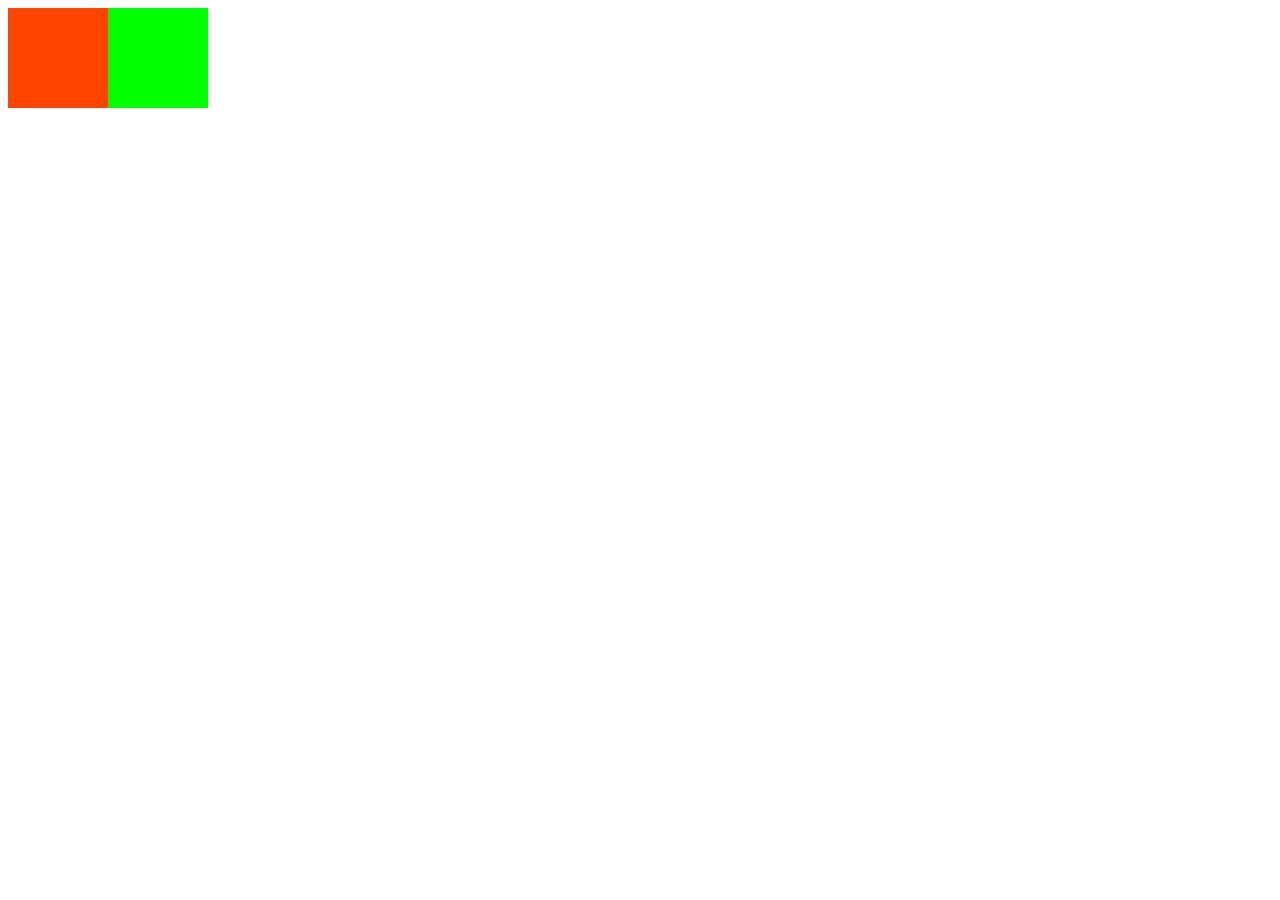
<file: 01-行内块的问题.html>
<!DOCTYPE html>
<html lang="en">

<head>
    <meta charset="UTF-8">
    <title>Document</title>
    <style>
    .box {
        width: 200px;
        height: 100px;
       display: flex;
    }
    
    .left {
        width: 100px;
        height: 100px;
        background-color: #f40;
    }
    
    .right {
        width: 100px;
        height: 100px;
        background-color: #0f0;
    }
    </style>
</head>

<body>
    <div class="box">
        <div class="left"></div>
        <div class="right"></div>
    </div>
</body>

</html>
</file>
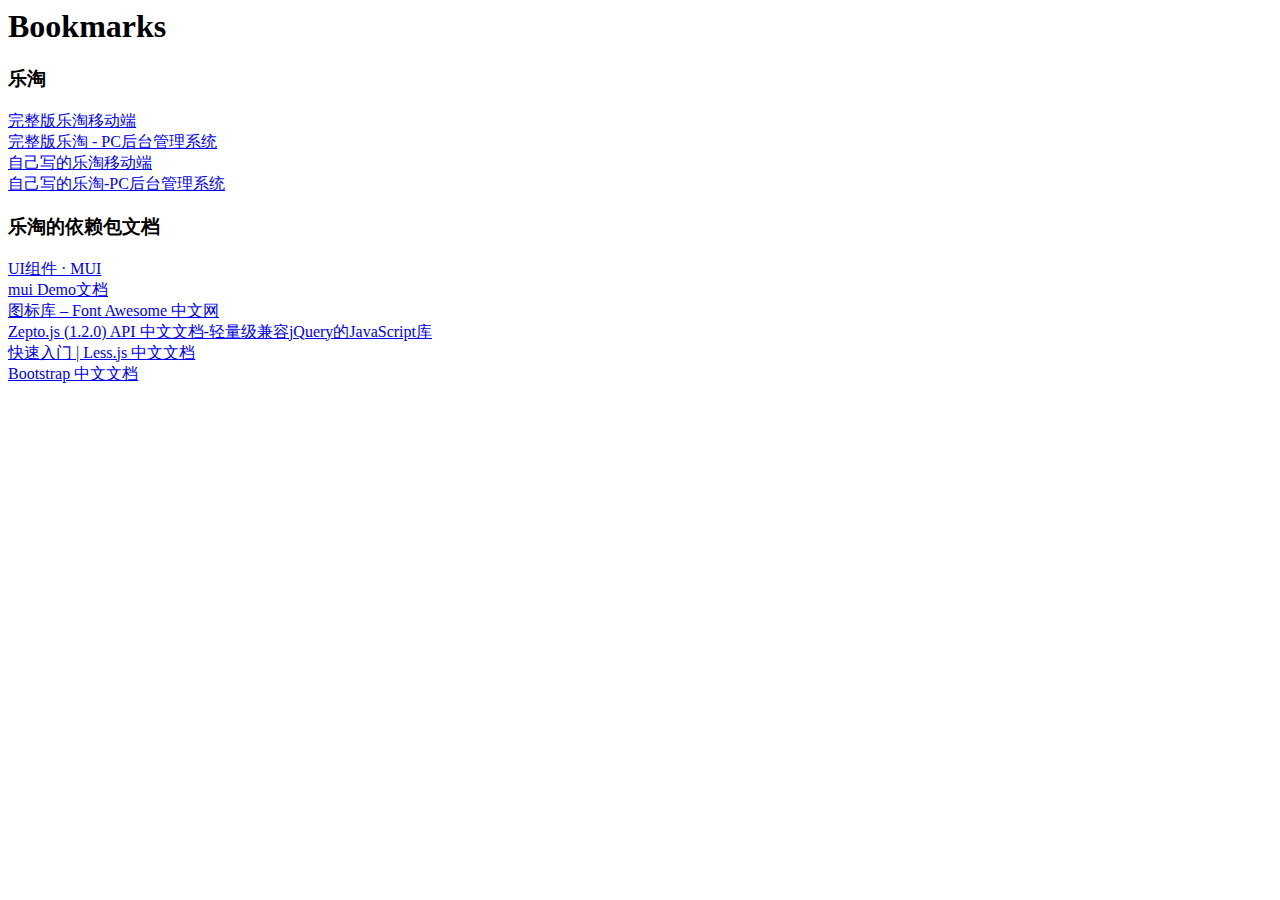
<file: docs/书签.html>
<!DOCTYPE NETSCAPE-Bookmark-file-1>
<!-- This is an automatically generated file.
     It will be read and overwritten.
     DO NOT EDIT! -->
<META HTTP-EQUIV="Content-Type" CONTENT="text/html; charset=UTF-8">
<TITLE>Bookmarks</TITLE>
<H1>Bookmarks</H1>

    <DL>
        <DT>
       
        <DT><H3 ADD_DATE="1528342423" LAST_MODIFIED="1532359633">乐淘</H3>
        <DL><p>
            <DT><A HREF="http://localhost:3000/mobile/index.html" ADD_DATE="1517109057" ICON="[data-uri]">完整版乐淘移动端</A>
            <DT><A HREF="http://localhost:3000/manage/login.html" ADD_DATE="1517109062">完整版乐淘 - PC后台管理系统</A>
            <DT><A HREF="http://localhost:3000/m/index.html" ADD_DATE="1517109065">自己写的乐淘移动端</A>
            <DT><A HREF="http://localhost:3000/admin/login.html" ADD_DATE="1517109095">自己写的乐淘-PC后台管理系统</A>
        </DL><p>
        <DT><H3 ADD_DATE="1528342423" LAST_MODIFIED="0">乐淘的依赖包文档</H3>
        <DL><p>
            <DT><A HREF="http://dev.dcloud.net.cn/mui/ui/" ADD_DATE="1513066024" ICON="[data-uri]">UI组件 · MUI</A>
            <DT><A HREF="http://www.dcloud.io/hellomui/" ADD_DATE="1514101120">mui Demo文档</A>
            <DT><A HREF="http://www.fontawesome.com.cn/faicons/" ADD_DATE="1514212230">图标库 – Font Awesome 中文网</A>
            <DT><A HREF="http://www.css88.com/doc/zeptojs_api/" ADD_DATE="1517111322">Zepto.js (1.2.0) API 中文文档-轻量级兼容jQuery的JavaScript库</A>
            <DT><A HREF="http://less.bootcss.com/" ADD_DATE="1517111337" ICON="[data-uri]">快速入门 | Less.js 中文文档</A>
            <DT><A HREF="http://v3.bootcss.com/" ADD_DATE="1517111363" ICON="[data-uri]">Bootstrap 中文文档</A>
        </DL><p>
</file>
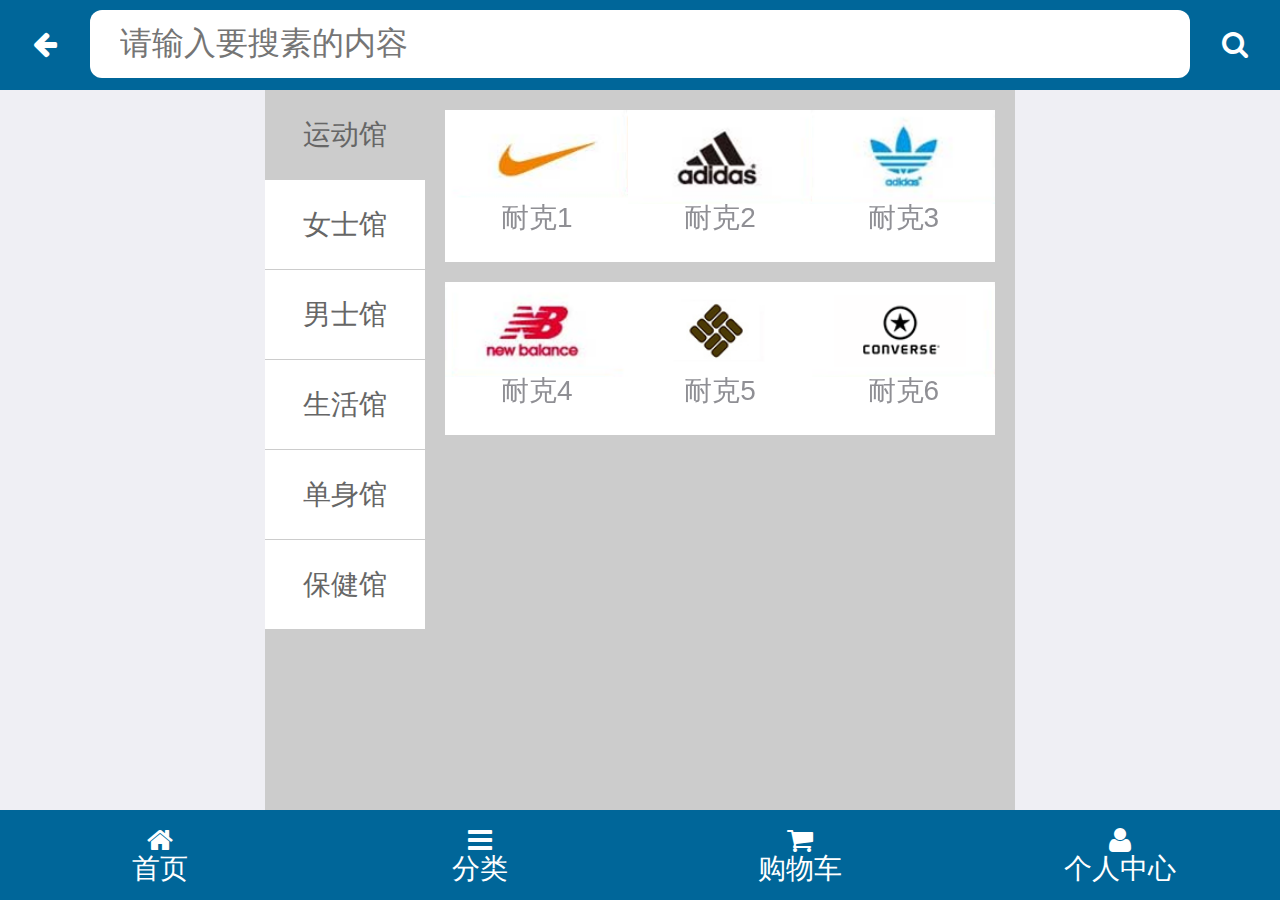
<file: public/m/category.html>
<!DOCTYPE html>
<html lang="en">

<head>
    <meta charset="UTF-8">
    <!-- 添加完整事件 解决缩放 -->
    <meta name="viewport" content="width=device-width, user-scalable=no, initial-scale=1.0, maximum-scale=1.0, minimum-scale=1.0">
    <meta http-equiv="X-UA-Compatible" content="ie=edge">
    <!-- 引入站点图标 -->
    <link rel="icon" href="images/favicon.ico">
    <!-- 1. 引入MUi的CSS -->
    <link rel="stylesheet" href="lib/mui/css/mui.css">
    <!-- 2. 引入fontAwesome 字体图标库的包 -->
    <link rel="stylesheet" href="lib/fontAwesome/css/font-awesome.css">
    <!-- 3. 引入自己的主页的less 注意 rel="stylesheet/less"-->
    <link rel="stylesheet/less" href="less/category.less">
    <!-- 4. 引入less.js编译器文件 用来编译less代码成css -->
    <script src="lib/less/less.js"></script>
    <!-- 5. 引入rem屏幕适配的js代码 -->
    <script src="js/rem.js"></script>
    <title>乐淘移动端分类页面</title>
</head>

<body>
    <!-- 头部区域 -->
    <header id="header">
        <a href="#" class="left fa fa-arrow-left"></a>
        <form action="#" class="center">
            <input type="search" placeholder="请输入要搜素的内容">
        </form>
        <a href="search.html" class="right fa fa-search"></a>
    </header>
    <!-- 主体区域 -->
    <main id="main">
        <div class="category-left">
            <!-- 区域滚动父容器 -->
            <div class="mui-scroll-wrapper">
                <!-- 区域滚动子容器 -->
                <div class="mui-scroll">
                    <!-- ul真实要滚动的内容  放到mui-scroll容器里面 -->
                    <!-- 这里放置真实显示的DOM内容 -->
                    <ul>
                        <li class="active"><a href="#">运动馆</a></li>
                        <li><a href="#">女士馆</a></li>
                        <li><a href="#">男士馆</a>
                        <li>
                        <li><a href="#">生活馆</a></li>
                        <li><a href="#">单身馆</a></li>
                        <li><a href="#">保健馆</a></li>
                    </ul>
                </div>
            </div>
        </div>
        <div class="category-right">
            <div class="mui-scroll-wrapper">
                <div class="mui-scroll">
                    <!-- mui-row是真实滚动内容 放到mui-scroll容器里面 -->
                    <!--这里放置真实显示的DOM内容-->
                    <div class="mui-row">
                        <!-- .mui-col-xs-4*6>a[href="#"]>img[src="images/brand$.png"]+p{耐克$} -->
                        <div class="mui-col-xs-4">
                            <a href="#">
                                <img src="images/brand1.png" alt="">
                                <p>耐克1</p>
                            </a>
                        </div>
                        <div class="mui-col-xs-4">
                            <a href="#">
                                <img src="images/brand2.png" alt="">
                                <p>耐克2</p>
                            </a>
                        </div>
                        <div class="mui-col-xs-4">
                            <a href="#">
                                <img src="images/brand3.png" alt="">
                                <p>耐克3</p>
                            </a>
                        </div>
                        <div class="mui-col-xs-4">
                            <a href="#">
                                <img src="images/brand4.png" alt="">
                                <p>耐克4</p>
                            </a>
                        </div>
                        <div class="mui-col-xs-4">
                            <a href="#">
                                <img src="images/brand5.png" alt="">
                                <p>耐克5</p>
                            </a>
                        </div>
                        <div class="mui-col-xs-4">
                            <a href="#">
                                <img src="images/brand6.png" alt="">
                                <p>耐克6</p>
                            </a>
                        </div>
                    </div>
                </div>
            </div>
        </div>
    </main>
    <!-- 底部区域 -->
    <footer id="footer">
        <div class="mui-row">
            <!-- .mui-col-xs-3*4>a[href="#"]>i.fa.fa-home+span{首页} -->
            <div class="mui-col-xs-3"><a href="index.html"><i class="fa fa-home"></i><span>首页</span></a></div>
            <div class="mui-col-xs-3"><a href="category.html"><i class="fa fa-bars"></i><span>分类</span></a></div>
            <div class="mui-col-xs-3"><a href="cart.html"><i class="fa fa-shopping-cart"></i><span>购物车</span></a></div>
            <div class="mui-col-xs-3"><a href="user.html"><i class="fa fa-user"></i><span>个人中心</span></a></div>
        </div>
    </footer>

    <!-- 1.引入MUI的js -->
    <script src="lib/mui/js/mui.js"></script>
    <!-- 2.引入zepto 获取元素 发送ajax请求 -->
    <script src="lib/zepto/zepto.min.js"></script>
    <!-- 3.引入模板引擎的js 注意引入template-web.js -->
    <script src="lib/artTemplate/template-web.js"></script>
    <!-- 4.引入自己的js -->
    <script src="js/category.js"></script>
</body>

</html>
</file>
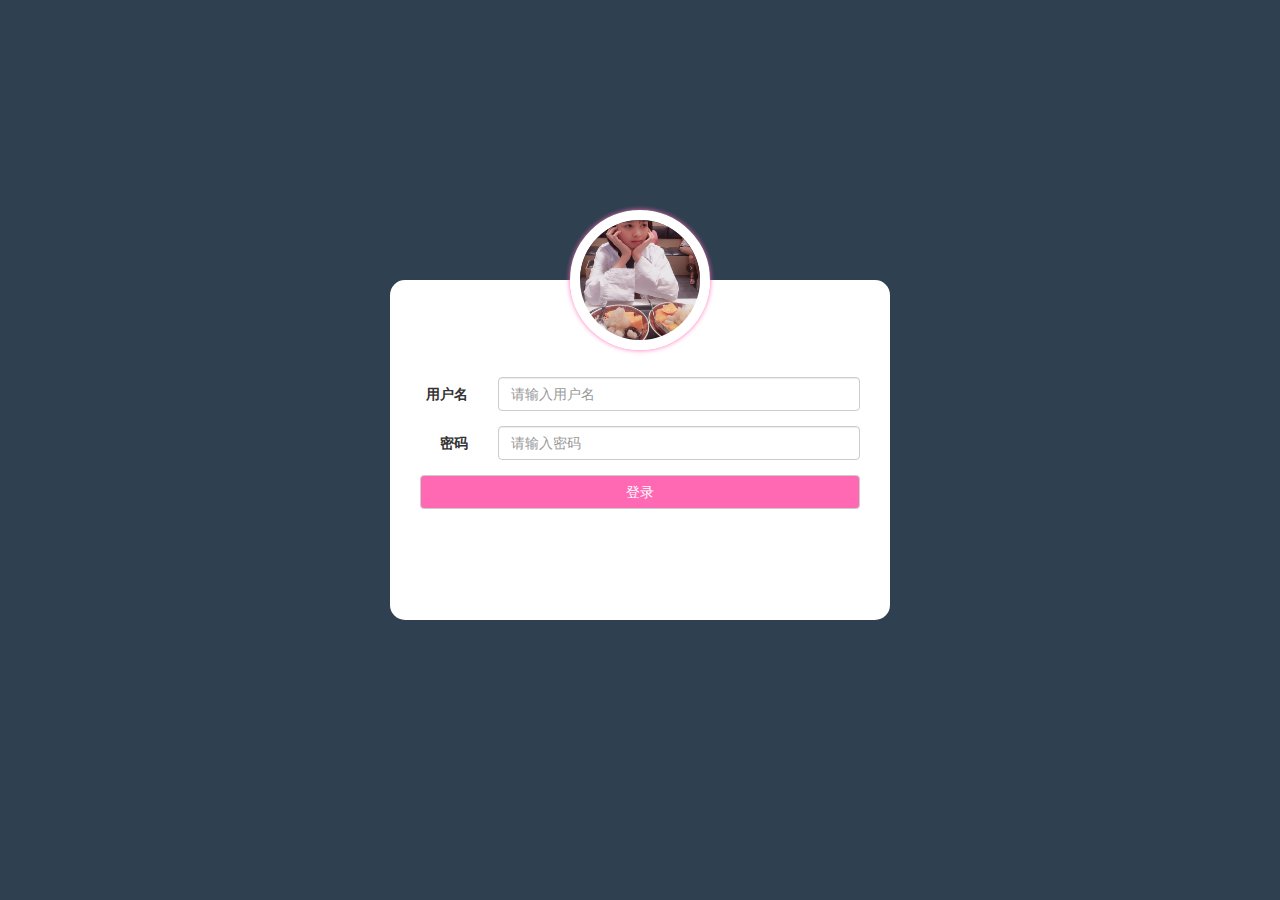
<file: public/manage/login.html>
<!DOCTYPE html>
<html lang="en">

<head>
    <meta charset="UTF-8">
    <title>员工登录</title>
    <!-- 1. 引入bootstrap的css -->
    <link rel="stylesheet" href="lib/bootstrap/css/bootstrap.css">
    <!-- 2. 引入字体图标的css -->
    <link rel="stylesheet" href="lib/font-awesome/css/font-awesome.css">
    <!-- 3. 引入登录页面Less -->
    <link rel="stylesheet/less" href="less/login.less">
    <!-- 4. 引入less.js编译器文件 -->
    <script src="lib/less/less.js"></script>
</head>

<body>
    <form class="form-horizontal">
    	  <img src="images/25.png" class="logo" alt="">
        <div class="form-group">
            <label for="inputEmail3" class="col-sm-2 control-label">用户名</label>
            <div class="col-sm-10">
                <input type="text" class="form-control username" id="inputEmail3" placeholder="请输入用户名">
            </div>
        </div>
        <div class="form-group">
            <label for="inputPassword3" class="col-sm-2 control-label">密码</label>
            <div class="col-sm-10">
                <input type="password" class="form-control password" id="inputPassword3" placeholder="请输入密码">
            </div>
        </div>
        <div class="form-group">
            <div class="col-sm-12">
                <button type="button" class="btn btn-default btn-login">登录</button>
            </div>
        </div>
    </form>
    <!-- 5. 引入jquery 因为bootstrap依赖jquery 在PC要兼容各种浏览器需要jqeury -->
    <script src="lib/jquery/jquery.js"></script>
    <!-- 6. 引入bootstrap的js -->
    <script src="lib/bootstrap/js/bootstrap.js"></script>
    <!-- 7. 引入模板引擎  注意引入template-web的文件 最新模板引擎-->
    <script src="lib/artTemplate/template-web.js"></script>
    <!-- 8. 引入登录的js文件 -->
    <script src="js/login.js"></script>
</body>

</html>
</file>
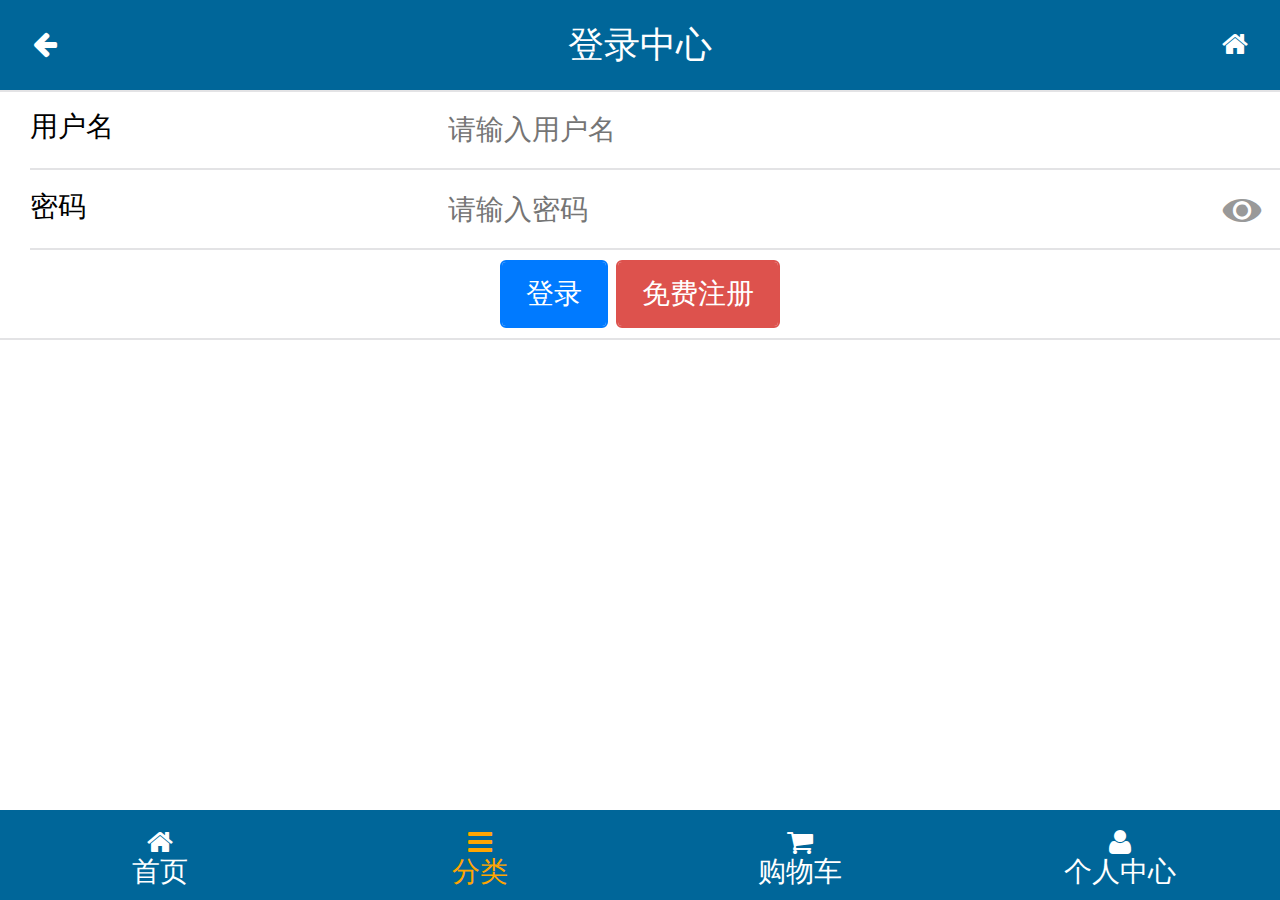
<file: public/mobile/login.html>
<!DOCTYPE html>
<html lang="en">

<head>
    <meta charset="UTF-8">
    <!-- 1. 添加视口 -->
    <meta name="viewport" content="width=device-width, user-scalable=no, initial-scale=1.0, maximum-scale=1.0, minimum-scale=1.0">
    <title>登录页面</title>
    <!-- 2. 引包 -->
    <!-- 1. 引入mui的CSS -->
    <link rel="stylesheet" href="lib/mui/css/mui.css">
    <!-- 2. 引入字体图标的CSS -->
    <link rel="stylesheet" href="lib/fontAwesome/css/font-awesome.css">
    <!-- 3. 引入登录的less文件 -->
    <link rel="stylesheet/less" href="less/login.less">
    <!-- 4. 引入less.js编译器文件 -->
    <script src="lib/less/less.js"></script>
    <!-- 5. 在页面前引入rem.js 等页面加载出来之前生效样式马上执行 -->
    <script src="js/rem.js"></script>
</head>

<body>
    <!-- 头部区域 -->
    <header id="header">
        <!-- javascript:history.back(); 使用历史记录的返回上一页的函数 -->
        <a href="javascript:history.back();" class="fa fa-arrow-left"></a>
        <h4>登录中心</h4>
        <a href="index.html" class="fa fa-home"></a>
    </header>
    <!-- 主体区域 -->
    <main id="main">
        <form class="mui-input-group">
            <div class="mui-input-row">
                <label>用户名</label>
                <input type="text" class="mui-input-clear username" placeholder="请输入用户名">
            </div>
            <div class="mui-input-row">
                <label>密码</label>
                <input type="password" class="mui-input-password password" placeholder="请输入密码">
            </div>
            <div class="mui-button-row">
                <button type="button" class="mui-btn mui-btn-primary btn-login">登录</button>
                <button type="button" class="mui-btn mui-btn-danger btn-register">免费注册</button>
            </div>
        </form>
    </main>
    <!-- 底部区域 -->
    <footer id="footer">
        <div class="mui-row">
            <!-- .mui-col-xs-3*4>a[href="#"]>i.fa.fa-home+span{首页} -->
            <div class="mui-col-xs-3 ">
                <a href="index.html"><i class="fa fa-home"></i><span>首页</span></a>
            </div>
            <div class="mui-col-xs-3">
                <a href="category.html" class="active"><i class="fa fa-bars"></i><span>分类</span></a>
            </div>
            <div class="mui-col-xs-3">
                <a href="cart.html"><i class="fa fa-shopping-cart"></i><span>购物车</span></a>
            </div>
            <div class="mui-col-xs-3">
                <a href="user.html"><i class="fa fa-user"></i><span>个人中心</span></a>
            </div>
        </div>
    </footer>
    <!-- 1. 引入mui的JS -->
    <script src="lib/mui/js/mui.js"></script>
    <!-- 2. 引入模板引擎的 注意引入template-web.js 最新版最简洁的  -->
    <script src="lib/artTemplate/template-web.js"></script>
    <!-- 3. 引入zepto的JS ajax dom操作的Js库 -->
    <script src="lib/zepto/zepto.min.js"></script>
    <!-- 4. 引入商品详情的JS文件 -->
    <script src="js/login.js"></script>
    <!-- <script src="js/detail.js"></script> -->
</body>

</html>
</file>
